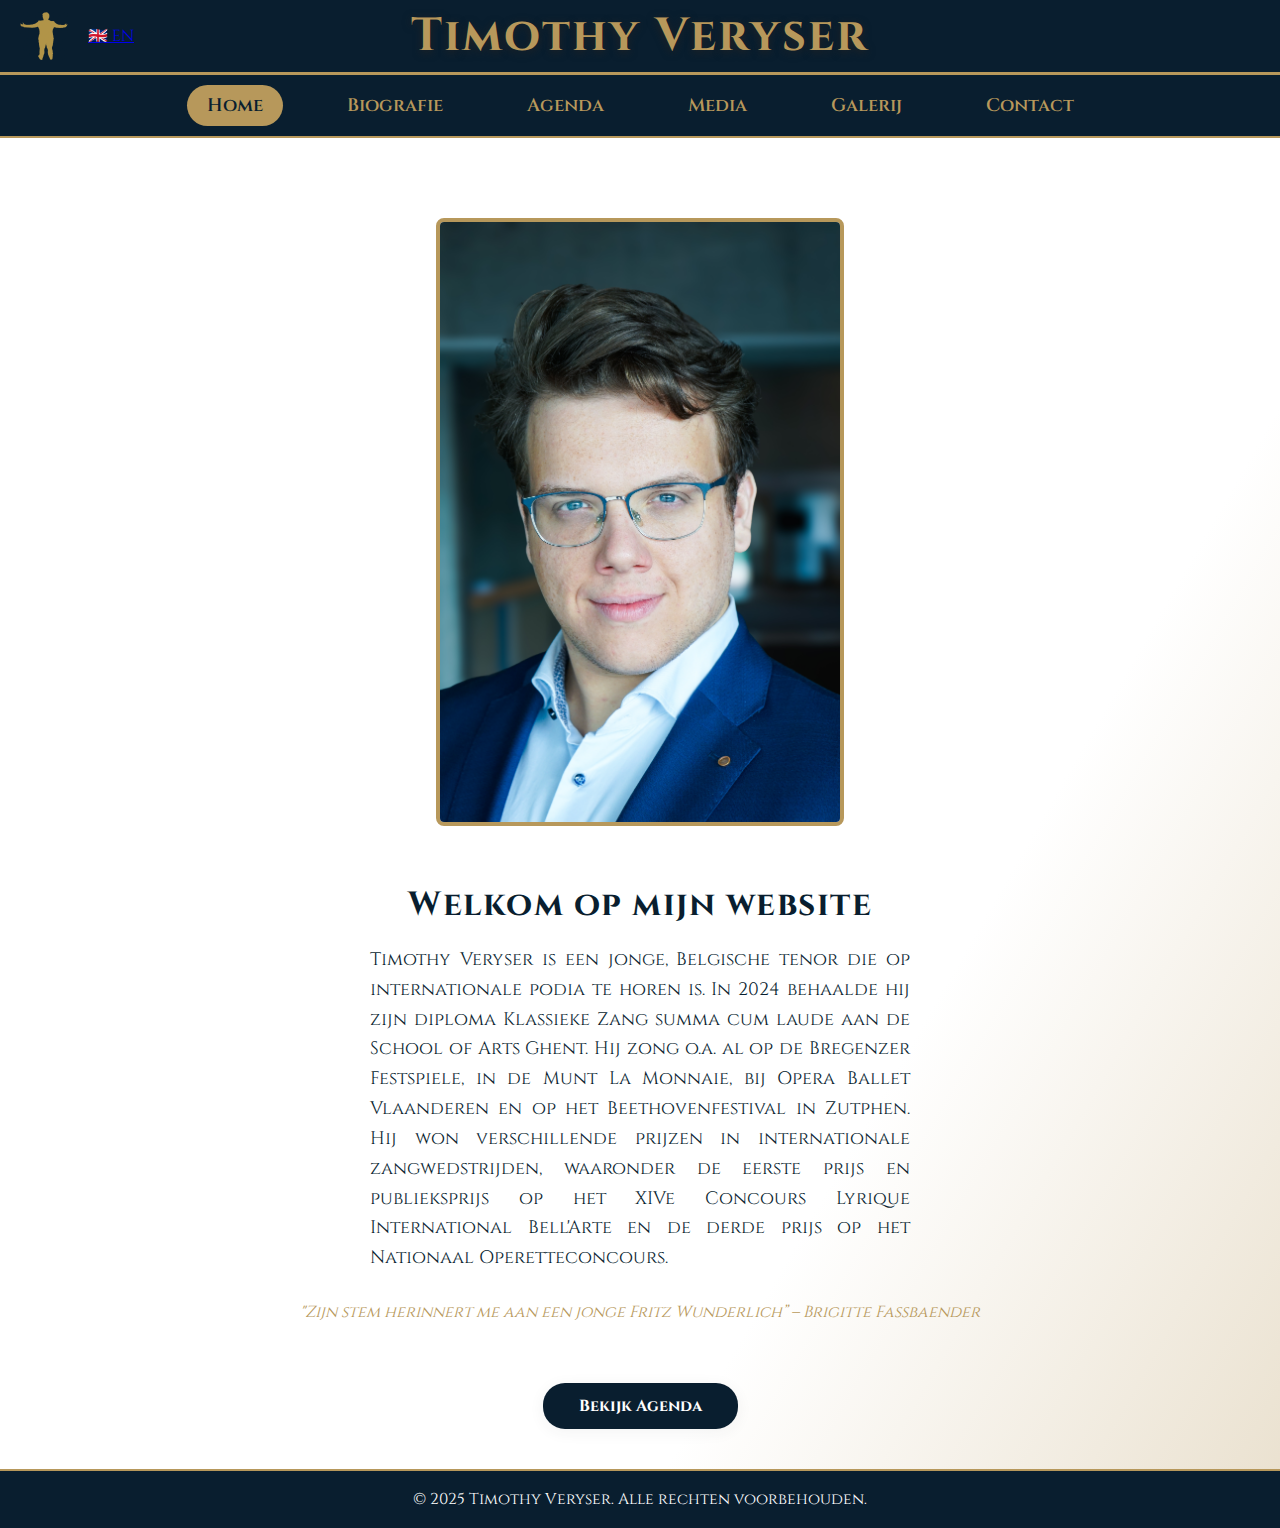
<file: index.html>
<!DOCTYPE html>
<html lang="nl">
<head>
  <meta charset="UTF-8" />
  <title>Timothy Veryser - Home</title>
  <meta name="viewport" content="width=device-width, initial-scale=1" />
  <link href="https://fonts.googleapis.com/css?family=Cinzel:400,700&display=swap" rel="stylesheet">
  <link rel="stylesheet" href="main.css" />
  <link rel="icon" type="image/x-icon" href="img/logo/favicon.ico" />
  
</head>
<body>
  <header>
    <img
      src="img/logo/android-chrome-192x192.png"
      alt="Logo Timothy Veryser"
      class="site-logo"
      width="48" height="48"
    />
    <h1>Timothy Veryser</h1>
    <div class="language-switch">
      <a href="en-index.html" title="View in English">🇬🇧 EN</a>
    </div>
  </header>

  <!-- Hamburger knop voor mobiel -->
  <button class="menu-toggle" aria-label="Menu openen">&#9776;</button>

  <nav role="navigation" aria-label="Hoofdmenu">
    <a href="index.html" aria-current="page">Home</a>
    <a href="biografie.html">Biografie</a>
    <a href="agenda.html">Agenda</a>
    <a href="media.html">Media</a>
    <a href="galerij.html">Galerij</a>
    <a href="contact.html">Contact</a>
  </nav>

  <main>
    <section class="hero" aria-label="Introductie">
      <img src="img/timphotohome.png" alt="Portretfoto van Timothy Veryser" />
      <h2>Welkom op mijn website</h2>
      <p>
        Timothy Veryser is een jonge, Belgische tenor die op internationale podia te horen is.
        In 2024 behaalde hij zijn diploma Klassieke Zang summa cum laude aan de School of Arts Ghent.
        Hij zong o.a. al op de Bregenzer Festspiele, in de Munt La Monnaie, bij Opera Ballet Vlaanderen en op het Beethovenfestival in Zutphen.
        Hij won verschillende prijzen in internationale zangwedstrijden, waaronder de eerste prijs en publieksprijs op het XIVe Concours Lyrique International Bell'Arte en de derde prijs op het Nationaal Operetteconcours.
      </p>
      <blockquote class="quote" aria-label="Recensie">
        "Zijn stem herinnert me aan een jonge Fritz Wunderlich” – Brigitte Fassbaender
      </blockquote>
      <button class="cta-button" onclick="window.location.href='agenda.html'" aria-label="Bekijk agenda van optredens">Bekijk Agenda</button>
    </section>
  </main>

  <footer>
    &copy; 2025 Timothy Veryser. Alle rechten voorbehouden.
  </footer>

  <!-- Hamburger-menu script -->
  <script>
    const menuBtn = document.querySelector('.menu-toggle');
    const nav = document.querySelector('nav');

    menuBtn.addEventListener('click', () => {
      nav.classList.toggle('active');
    });

    // Optioneel: menu sluit automatisch als je op een link klikt (voorkomt "open" na klikken)
    nav.querySelectorAll('a').forEach(link => {
      link.addEventListener('click', () => {
        nav.classList.remove('active');
      });
    });
  </script>
</body>
</html>
</file>
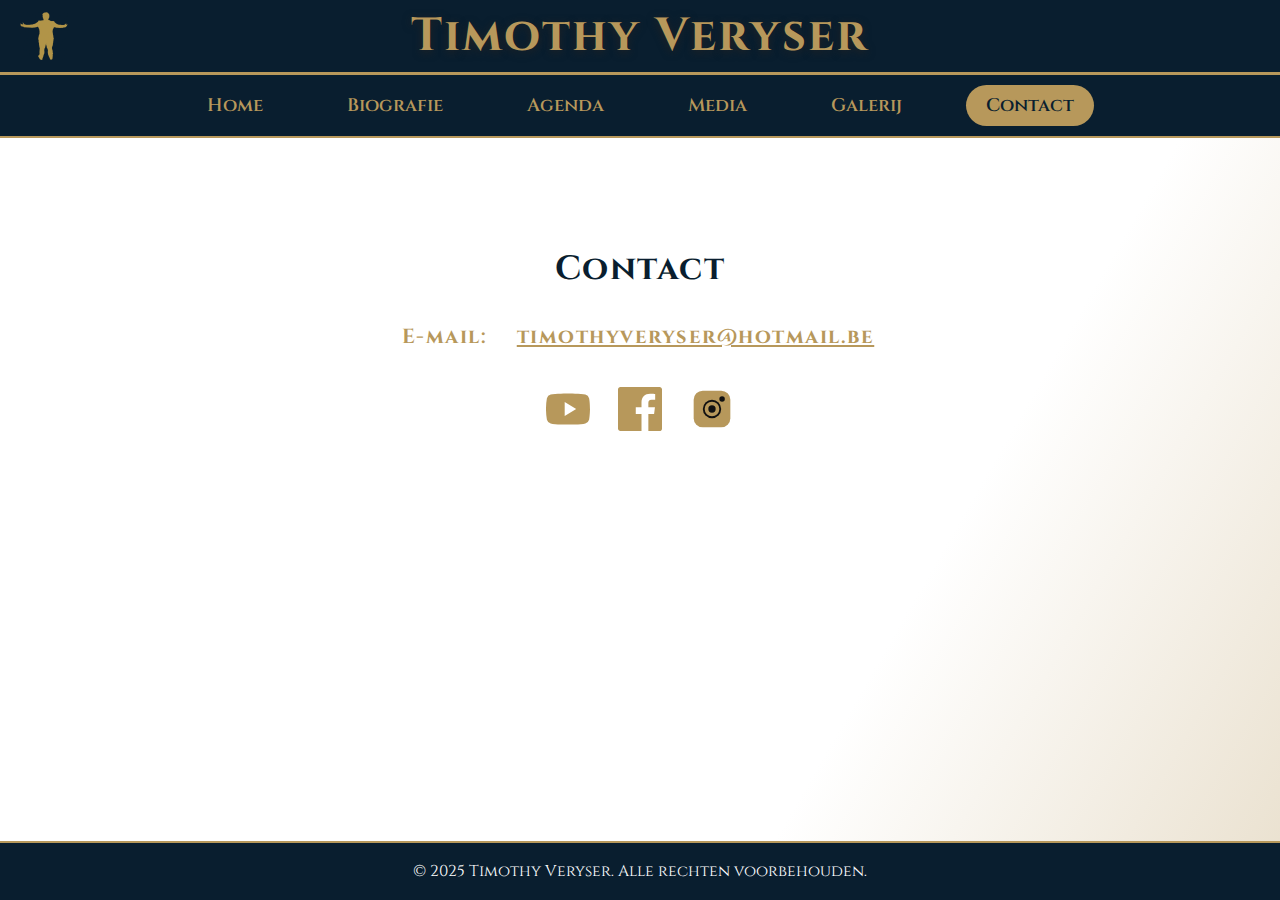
<file: contact.html>
<!DOCTYPE html>
<html lang="nl">
<head>
  <meta charset="UTF-8" />
  <title>Timothy Veryser - Contact</title>
  <link href="https://fonts.googleapis.com/css?family=Cinzel:400,700&display=swap" rel="stylesheet">
  <meta name="viewport" content="width=device-width, initial-scale=1.0" />
  <link rel="stylesheet" href="main.css" />
  <link rel="icon" type="image/x-icon" href="img/logo/favicon.ico" />
</head>
<body>
  <header>
    <img
      src="img/logo/android-chrome-192x192.png"
      alt="Logo Timothy Veryser"
      class="site-logo"
      width="48" height="48"
    />
    <h1>Timothy Veryser</h1>
  </header>

  <!-- Hamburger-menu knop -->
  <button class="menu-toggle" aria-label="Menu openen">&#9776;</button>

  <nav role="navigation" aria-label="Hoofdmenu">
    <a href="index.html">Home</a>
    <a href="biografie.html">Biografie</a>
    <a href="agenda.html">Agenda</a>
    <a href="media.html">Media</a>
    <a href="galerij.html">Galerij</a>
    <a href="contact.html" aria-current="page">Contact</a>
  </nav>

  <section class="hero">
    <h2>Contact</h2>
    <div class="contact-social">
      <h3>
        E-mail:&nbsp;&nbsp;&nbsp;<a href="mailto:timothyveryser@hotmail.be">timothyveryser@hotmail.be</a><br />
      </h3>
    </div>
    <div class="socials">
      <!-- YouTube -->
      <a href="https://www.youtube.com/@Timothy97x" title="YouTube" target="_blank" rel="noopener">
        <svg width="32" height="32" viewBox="0 0 24 24" fill="currentColor" xmlns="http://www.w3.org/2000/svg">
          <path d="M23.498 6.186a2.896 2.896 0 00-2.038-2.044C19.203 3.5 12 3.5 12 3.5s-7.204 0-9.46.642A2.895 2.895 0 00.5 6.186 30.708 30.708 0 000 11.999a30.705 30.705 0 00.5 5.813 2.894 2.894 0 002.04 2.043C4.797 20.5 12 20.5 12 20.5s7.203 0 9.46-.644a2.894 2.894 0 002.038-2.043c.458-1.838.5-5.814.5-5.814s-.042-3.976-.5-5.813zm-13.303 9.6v-7.57l6.273 3.79-6.273 3.78z"/>
        </svg>
      </a>
      <!-- Facebook -->
      <a href="https://www.facebook.com/TimothyVeryserOpera" title="Facebook" target="_blank" rel="noopener">
        <svg width="32" height="32" viewBox="0 0 24 24" fill="currentColor" xmlns="http://www.w3.org/2000/svg">
          <path d="M22.676 0H1.325C.593 0 0 .593 0 1.326v21.348C0 23.406.593 24 1.325 24H12.82v-9.294H9.692v-3.622h3.128V8.413c0-3.1 1.893-4.788 4.658-4.788 1.325 0 2.463.099 2.797.143v3.24h-1.917c-1.504 0-1.797.715-1.797 1.763v2.313h3.59l-.467 3.622h-3.123V24h6.116c.73 0 1.324-.594 1.324-1.326V1.326C24 .594 23.406 0 22.676 0"/>
        </svg>
      </a>
      <!-- Instagram -->
      <a href="https://www.instagram.com/very_timothy/" title="Instagram" target="_blank" rel="noopener">
        <svg width="32" height="32" viewBox="0 0 24 24" fill="currentColor" xmlns="http://www.w3.org/2000/svg">
          <rect x="2" y="2" width="20" height="20" rx="5" fill="currentColor"/>
          <circle cx="12" cy="12" r="5" fill="#111"/>
          <circle cx="17.5" cy="6.5" r="1.5" fill="#111"/>
          <circle cx="12" cy="12" r="3" fill="none" stroke="currentColor" stroke-width="2"/>
        </svg>
      </a>
    </div>
  </section>

  <footer>
    &copy; 2025 Timothy Veryser. Alle rechten voorbehouden.
  </footer>

  <!-- Hamburger-menu script -->
  <script>
    const menuBtn = document.querySelector('.menu-toggle');
    const nav = document.querySelector('nav');

    if(menuBtn && nav) {
      menuBtn.addEventListener('click', () => {
        nav.classList.toggle('active');
      });
      nav.querySelectorAll('a').forEach(link => {
        link.addEventListener('click', () => {
          nav.classList.remove('active');
        });
      });
    }
  </script>
</body>
</html>
</file>
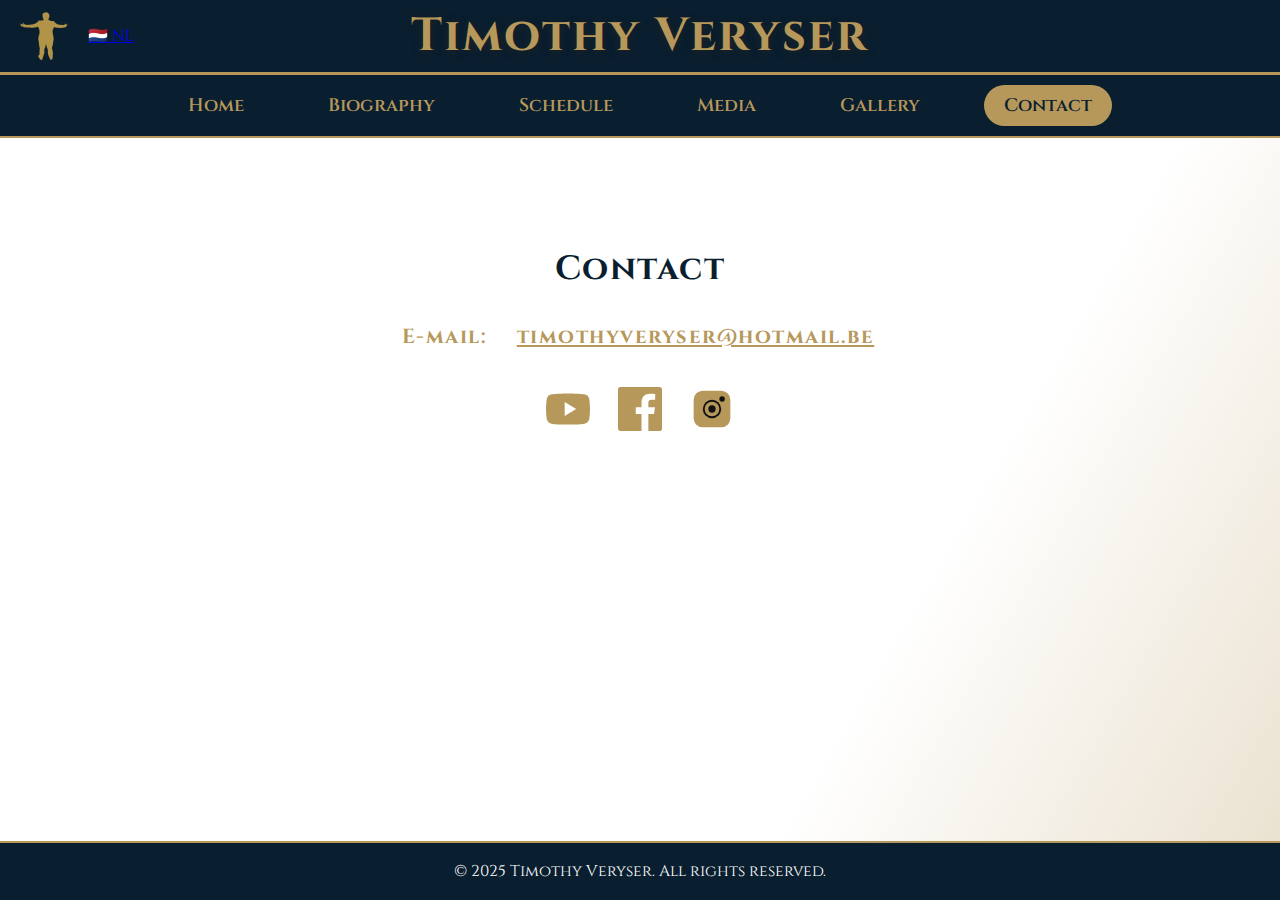
<file: en-contact.html>
<!DOCTYPE html>
<html lang="en">
<head>
  <meta charset="UTF-8" />
  <title>Timothy Veryser - Contact</title>
  <link href="https://fonts.googleapis.com/css?family=Cinzel:400,700&display=swap" rel="stylesheet">
  <meta name="viewport" content="width=device-width, initial-scale=1.0" />
  <link rel="stylesheet" href="main.css" />
  <link rel="icon" type="image/x-icon" href="img/logo/favicon.ico" />
  
</head>
<body>
  <header>
    <img
      src="img/logo/android-chrome-192x192.png"
      alt="Logo Timothy Veryser"
      class="site-logo"
      width="48" height="48"
    />
    <h1>Timothy Veryser</h1>
    <div class="language-switch">
        <a href="contact.html" title="Bekijk in Nederlands">🇳🇱 NL</a>
    </div>
  </header>

  <!-- Hamburger menu button -->
  <button class="menu-toggle" aria-label="Open menu">&#9776;</button>

  <nav role="navigation" aria-label="Main menu">
    <a href="en-index.html">Home</a>
    <a href="en-biograpfie.html">Biography</a>
    <a href="en-agenda.html">Schedule</a>
    <a href="en-media.html">Media</a>
    <a href="en-galerij.html">Gallery</a>
    <a href="en-contact.html" aria-current="page">Contact</a>
  </nav>

  <section class="hero">
    <h2>Contact</h2>
    <div class="contact-social">
      <h3>
        E-mail:&nbsp;&nbsp;&nbsp;<a href="mailto:timothyveryser@hotmail.be">timothyveryser@hotmail.be</a><br />
      </h3>
    </div>
    <div class="socials">
      <!-- YouTube -->
      <a href="https://www.youtube.com/@Timothy97x" title="YouTube" target="_blank" rel="noopener">
        <svg width="32" height="32" viewBox="0 0 24 24" fill="currentColor" xmlns="http://www.w3.org/2000/svg">
          <path d="M23.498 6.186a2.896 2.896 0 00-2.038-2.044C19.203 3.5 12 3.5 12 3.5s-7.204 0-9.46.642A2.895 2.895 0 00.5 6.186 30.708 30.708 0 000 11.999a30.705 30.705 0 00.5 5.813 2.894 2.894 0 002.04 2.043C4.797 20.5 12 20.5 12 20.5s7.203 0 9.46-.644a2.894 2.894 0 002.038-2.043c.458-1.838.5-5.814.5-5.814s-.042-3.976-.5-5.813zm-13.303 9.6v-7.57l6.273 3.79-6.273 3.78z"/>
        </svg>
      </a>
      <!-- Facebook -->
      <a href="https://www.facebook.com/TimothyVeryserOpera" title="Facebook" target="_blank" rel="noopener">
        <svg width="32" height="32" viewBox="0 0 24 24" fill="currentColor" xmlns="http://www.w3.org/2000/svg">
          <path d="M22.676 0H1.325C.593 0 0 .593 0 1.326v21.348C0 23.406.593 24 1.325 24H12.82v-9.294H9.692v-3.622h3.128V8.413c0-3.1 1.893-4.788 4.658-4.788 1.325 0 2.463.099 2.797.143v3.24h-1.917c-1.504 0-1.797.715-1.797 1.763v2.313h3.59l-.467 3.622h-3.123V24h6.116c.73 0 1.324-.594 1.324-1.326V1.326C24 .594 23.406 0 22.676 0"/>
        </svg>
      </a>
      <!-- Instagram -->
      <a href="https://www.instagram.com/very_timothy/" title="Instagram" target="_blank" rel="noopener">
        <svg width="32" height="32" viewBox="0 0 24 24" fill="currentColor" xmlns="http://www.w3.org/2000/svg">
          <rect x="2" y="2" width="20" height="20" rx="5" fill="currentColor"/>
          <circle cx="12" cy="12" r="5" fill="#111"/>
          <circle cx="17.5" cy="6.5" r="1.5" fill="#111"/>
          <circle cx="12" cy="12" r="3" fill="none" stroke="currentColor" stroke-width="2"/>
        </svg>
      </a>
    </div>
  </section>

  <footer>
    &copy; 2025 Timothy Veryser. All rights reserved.
  </footer>

  <!-- Hamburger menu script -->
  <script>
    const menuBtn = document.querySelector('.menu-toggle');
    const nav = document.querySelector('nav');

    if(menuBtn && nav) {
      menuBtn.addEventListener('click', () => {
        nav.classList.toggle('active');
      });
      nav.querySelectorAll('a').forEach(link => {
        link.addEventListener('click', () => {
          nav.classList.remove('active');
        });
      });
    }
  </script>
</body>
</html>
</file>
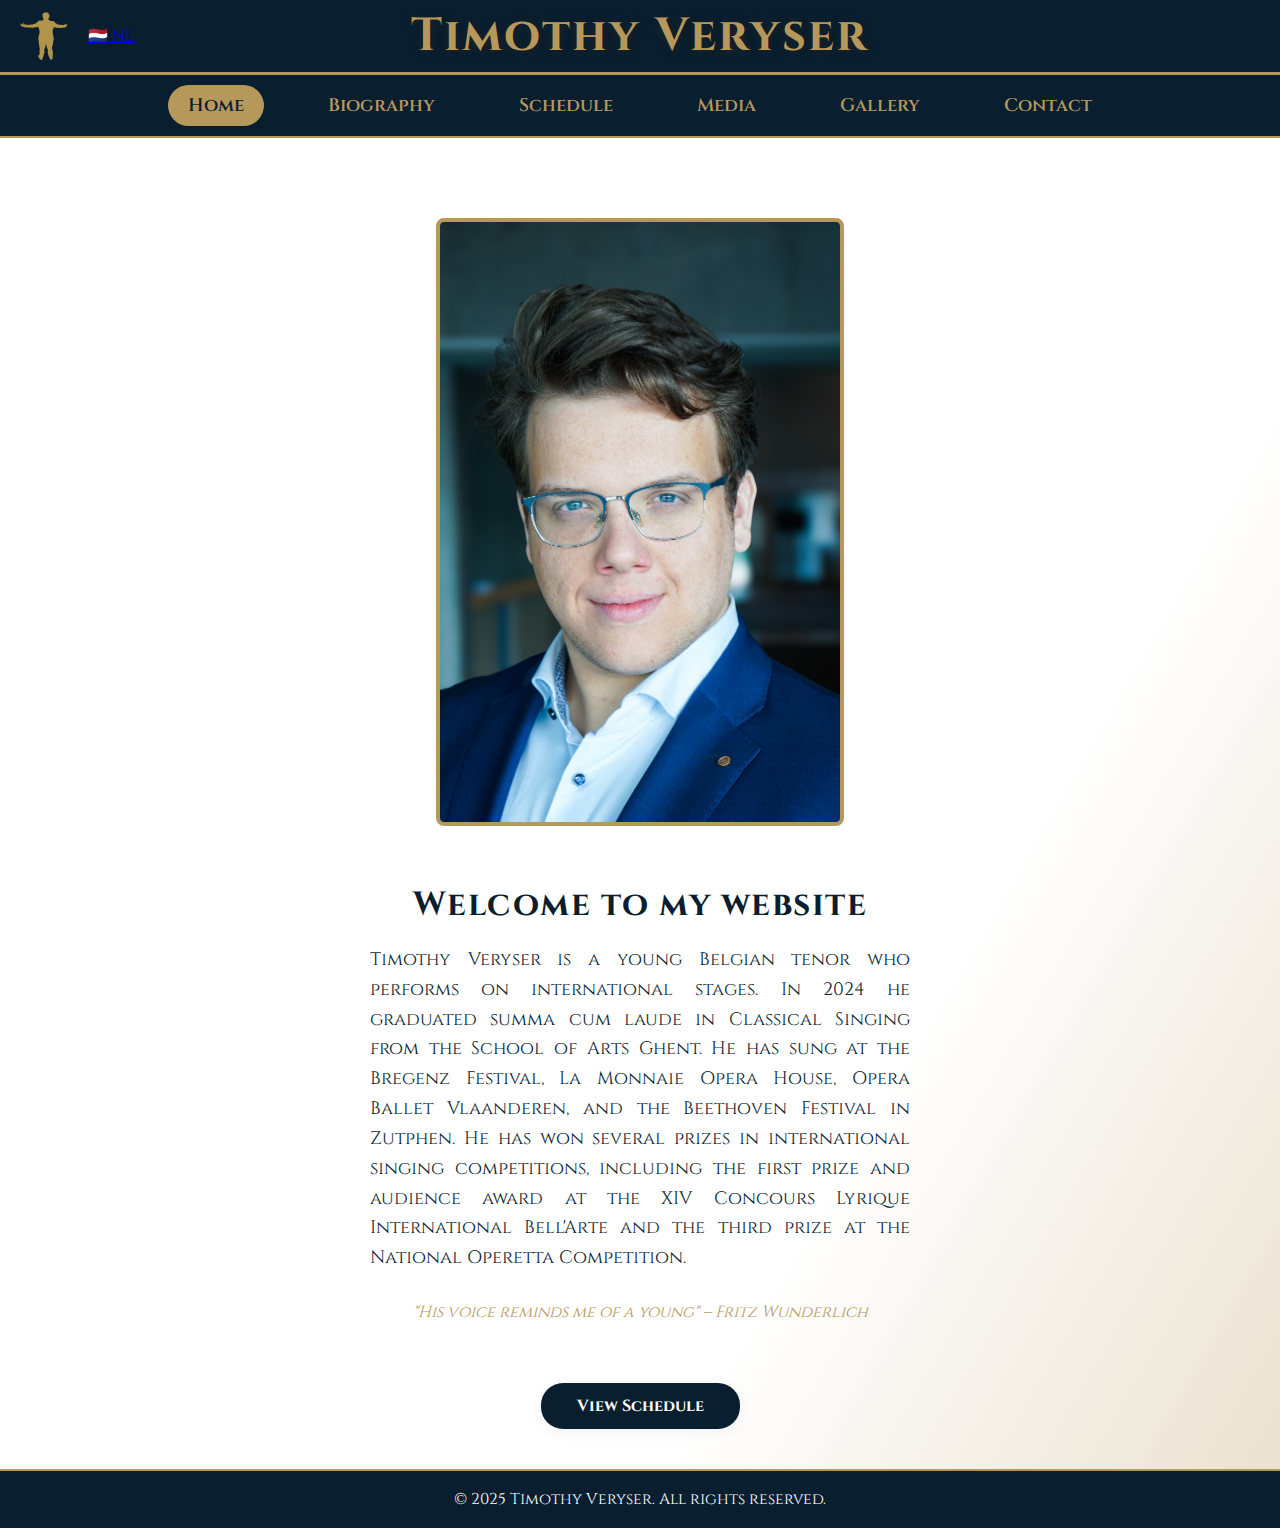
<file: en-index.html>
<!DOCTYPE html>
<html lang="en">
<head>
  <meta charset="UTF-8" />
  <title>Timothy Veryser - Home</title>
  <meta name="viewport" content="width=device-width, initial-scale=1" />
  <link href="https://fonts.googleapis.com/css?family=Cinzel:400,700&display=swap" rel="stylesheet">
  <link rel="stylesheet" href="main.css" />
  <link rel="icon" type="image/x-icon" href="img/logo/favicon.ico" />
  
</head>
<body>
  <header>
    <img
      src="img/logo/android-chrome-192x192.png"
      alt="Logo Timothy Veryser"
      class="site-logo"
      width="48" height="48"
    />
    <h1>Timothy Veryser</h1>
    <div class="language-switch">
        <a href="index.html" title="Bekijk in Nederlands">🇳🇱 NL</a>
    </div>
  </header>

  <!-- Hamburger button for mobile -->
  <button class="menu-toggle" aria-label="Open menu">&#9776;</button>

  <nav role="navigation" aria-label="Main menu">
    <a href="en-index.html" aria-current="page">Home</a>
    <a href="en-biograpfie.html">Biography</a>
    <a href="en-agenda.html">Schedule</a>
    <a href="en-media.html">Media</a>
    <a href="en-galerij.html">Gallery</a>
    <a href="en-contact.html">Contact</a>
  </nav>

  <main>
    <section class="hero" aria-label="Introduction">
      <img src="img/timphotohome.png" alt="Portrait photo of Timothy Veryser" />
      <h2>Welcome to my website</h2>
      <p>
        Timothy Veryser is a young Belgian tenor who performs on international stages.
        In 2024 he graduated summa cum laude in Classical Singing from the School of Arts Ghent.
        He has sung at the Bregenz Festival, La Monnaie Opera House, Opera Ballet Vlaanderen, and the Beethoven Festival in Zutphen.
        He has won several prizes in international singing competitions, including the first prize and audience award at the XIV Concours Lyrique International Bell'Arte and the third prize at the National Operetta Competition.
      </p>
      <blockquote class="quote" aria-label="Review">
      "His voice reminds me of a young" – Fritz Wunderlich
      </blockquote>
      <button class="cta-button" onclick="window.location.href='en-agenda.html'" aria-label="View performance schedule">View Schedule</button>
    </section>
  </main>

  <footer>
    &copy; 2025 Timothy Veryser. All rights reserved.
  </footer>

  <!-- Hamburger menu script -->
  <script>
    const menuBtn = document.querySelector('.menu-toggle');
    const nav = document.querySelector('nav');

    menuBtn.addEventListener('click', () => {
      nav.classList.toggle('active');
    });

    // Optional: automatically close menu when clicking a link
    nav.querySelectorAll('a').forEach(link => {
      link.addEventListener('click', () => {
        nav.classList.remove('active');
      });
    });
  </script>
</body>
</html>
</file>
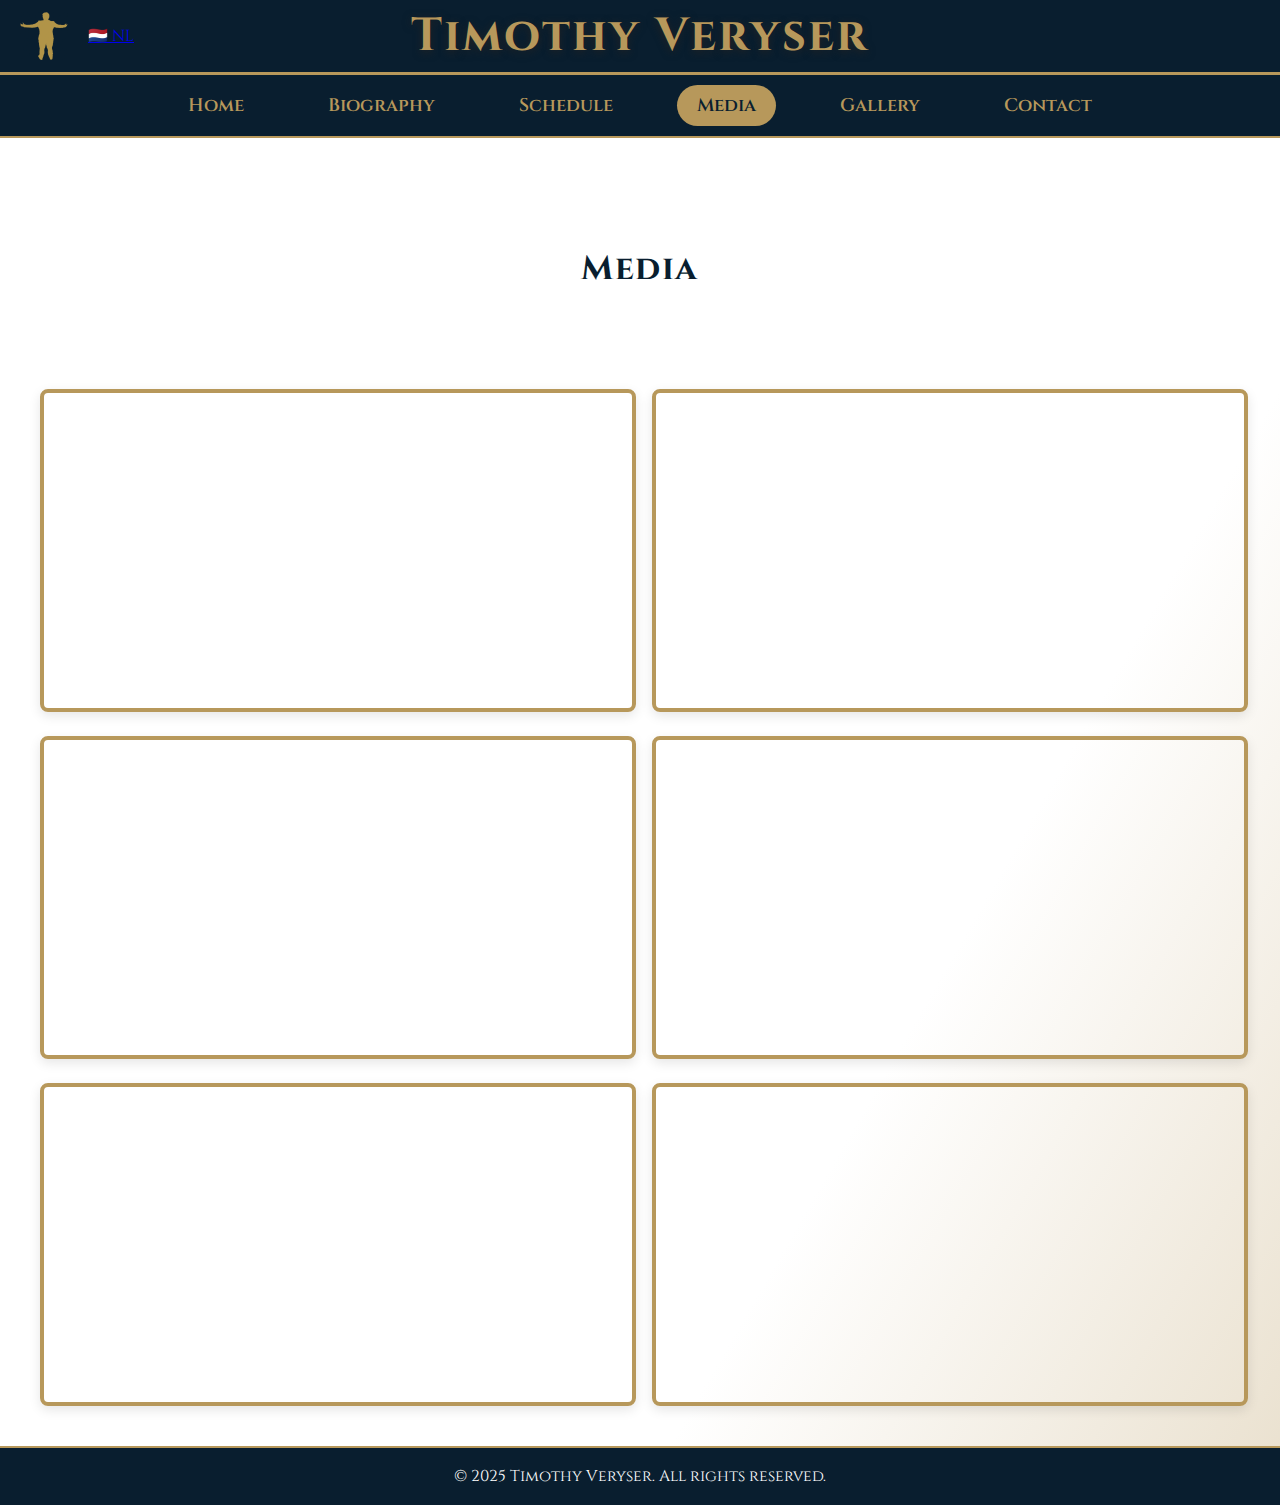
<file: en-media.html>
<!DOCTYPE html>
<html lang="en">
<head>
  <meta charset="UTF-8" />
  <title>Timothy Veryser - Media</title>
  <link href="https://fonts.googleapis.com/css?family=Cinzel:400,700&amp;display=swap" rel="stylesheet">
  <meta name="viewport" content="width=device-width, initial-scale=1.0" />
  <link rel="stylesheet" href="main.css" />
  <link rel="icon" type="image/x-icon" href="img/logo/favicon.ico" />
  
</head>
<body>
  <header>
    <img
      src="img/logo/android-chrome-192x192.png"
      alt="Logo Timothy Veryser"
      class="site-logo"
      width="48" height="48"
    />
    <h1>Timothy Veryser</h1>
    <div class="language-switch">
        <a href="media.html" title="Bekijk in Nederlands">🇳🇱 NL</a>
    </div>
  </header>

  <!-- Hamburger menu button -->
  <button class="menu-toggle" aria-label="Open menu">&#9776;</button>

  <nav role="navigation" aria-label="Main menu">
    <a href="en-index.html">Home</a>
    <a href="en-biograpfie.html">Biography</a>
    <a href="en-agenda.html">Schedule</a>
    <a href="en-media.html" aria-current="page">Media</a>
    <a href="en-galerij.html">Gallery</a>
    <a href="en-contact.html">Contact</a>
  </nav>

  <section class="hero">
    <h2>Media</h2>
  </section>

  <section class="media-videos" aria-label="Videos of performances by Timothy Veryser">
    <div class="videos-grid" id="videos-grid">
      <p>Loading...</p>
    </div>
  </section>

  <footer>
    &copy; 2025 Timothy Veryser. All rights reserved.
  </footer>

  <!-- Hamburger menu script -->
  <script>
    const menuBtn = document.querySelector('.menu-toggle');
    const nav = document.querySelector('nav');

    if(menuBtn && nav) {
      menuBtn.addEventListener('click', () => {
        nav.classList.toggle('active');
      });
      nav.querySelectorAll('a').forEach(link => {
        link.addEventListener('click', () => {
          nav.classList.remove('active');
        });
      });
    }
  </script>

  <!-- Load media videos via JS -->
  <script>
    fetch('data/media.json')
      .then(response => response.json())
      .then(videos => {
        const grid = document.getElementById('videos-grid');
        grid.innerHTML = '';
        videos.forEach(v => {
          let url = v.url;
          let embed = url;
          if (url.includes('youtube.com/watch?v=')) {
            let code = url.split('v=')[1].split('&')[0];
            embed = 'https://www.youtube.com/embed/' + code;
          } else if (url.includes('youtu.be/')) {
            let code = url.split('youtu.be/')[1].split('?')[0];
            embed = 'https://www.youtube.com/embed/' + code;
          }
          let title = v.title || url;
          grid.innerHTML += `
            <iframe
              src="${embed}"
              title="${title.replace(/"/g,'&quot;')}"
              frameborder="0"
              allow="accelerometer; autoplay; clipboard-write; encrypted-media; gyroscope; picture-in-picture"
              allowfullscreen>
            </iframe>
          `;
        });
      })
      .catch(err => {
        document.getElementById('videos-grid').innerHTML =
          '<p style="color:red;">Could not load media.json.</p>';
        console.error(err);
      });
  </script>
</body>
</html>
</file>
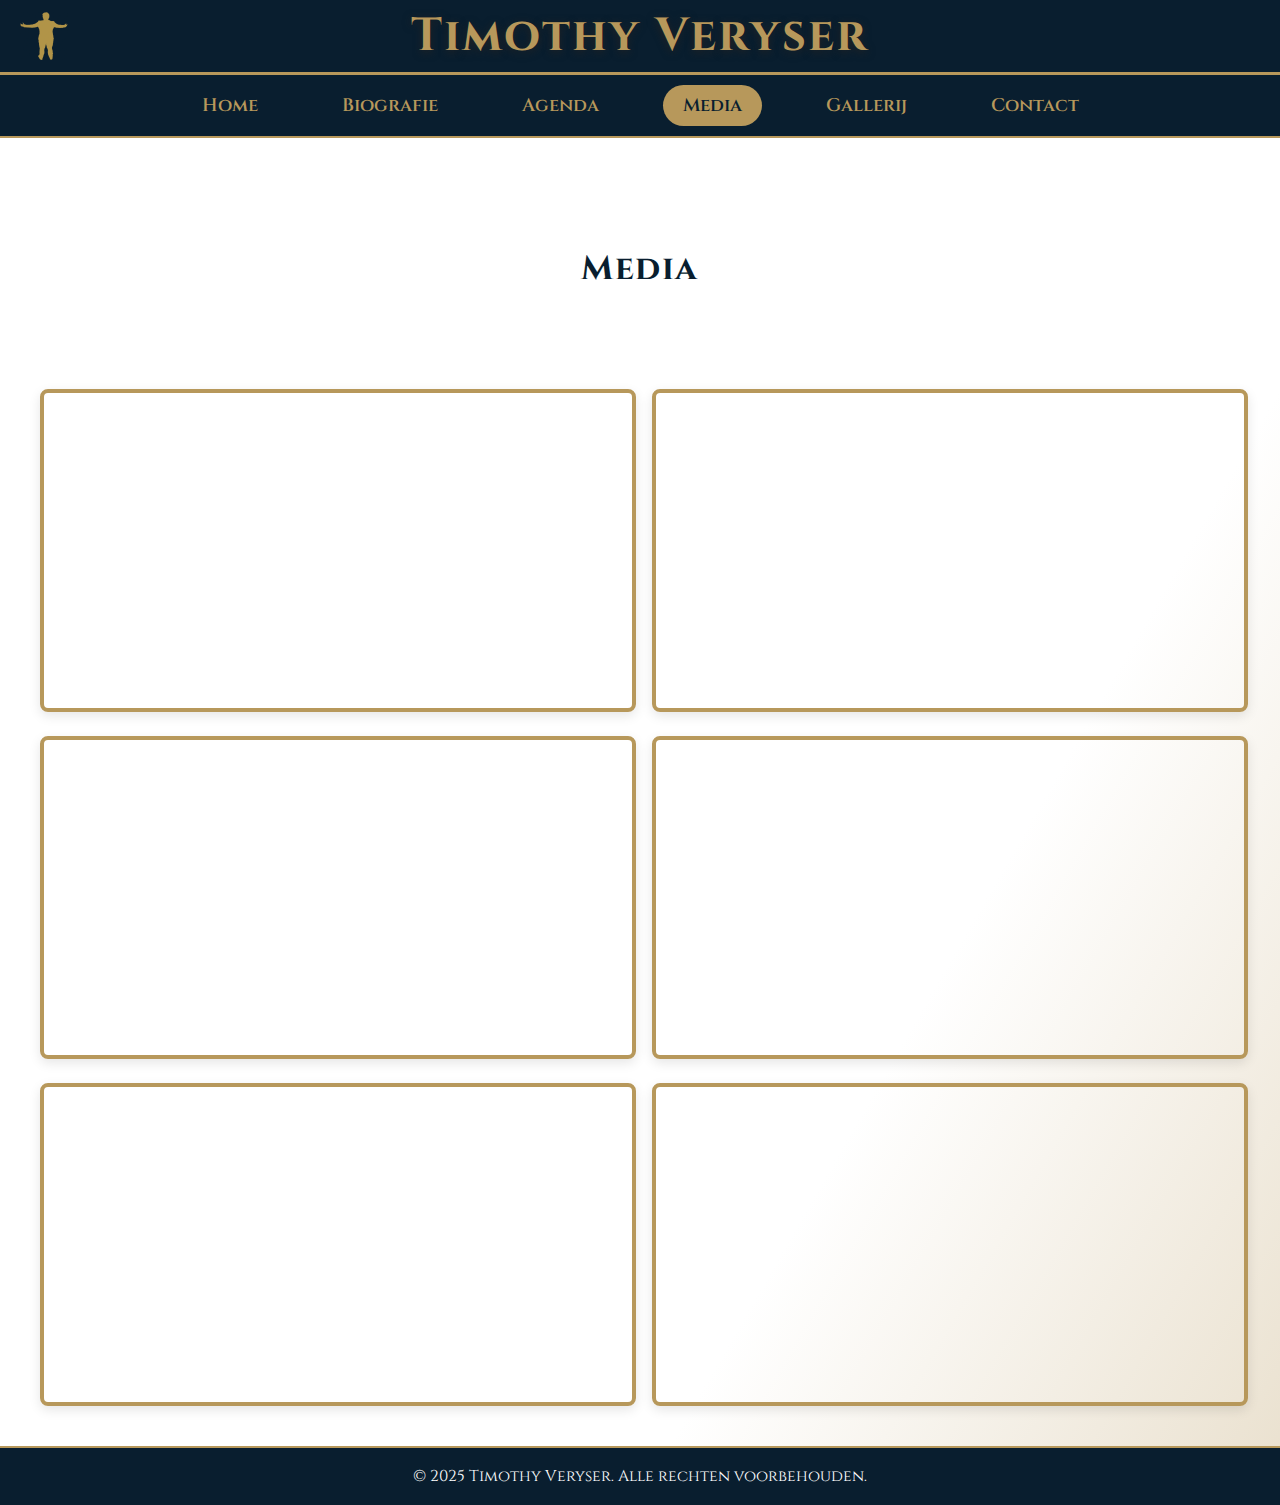
<file: media.html>
<!DOCTYPE html>
<html lang="nl">
<head>
  <meta charset="UTF-8" />
  <title>Timothy Veryser - Media</title>
  <link href="https://fonts.googleapis.com/css?family=Cinzel:400,700&amp;display=swap" rel="stylesheet">
  <meta name="viewport" content="width=device-width, initial-scale=1.0" />
  <link rel="stylesheet" href="main.css" />
  <link rel="icon" type="image/x-icon" href="img/logo/favicon.ico" />
</head>
<body>
  <header>
    <img
      src="img/logo/android-chrome-192x192.png"
      alt="Logo Timothy Veryser"
      class="site-logo"
      width="48" height="48"
    />
    <h1>Timothy Veryser</h1>
  </header>

  <!-- Hamburger-menu knop -->
  <button class="menu-toggle" aria-label="Menu openen">&#9776;</button>

  <nav role="navigation" aria-label="Hoofdmenu">
    <a href="index.html">Home</a>
    <a href="biografie.html">Biografie</a>
    <a href="agenda.html">Agenda</a>
    <a href="media.html" aria-current="page">Media</a>
    <a href="gallerij.html">Gallerij</a>
    <a href="contact.html">Contact</a>
  </nav>

  <section class="hero">
    <h2>Media</h2>
  </section>

  <section class="media-videos" aria-label="Video’s van optredens van Timothy Veryser">
    <div class="videos-grid" id="videos-grid">
      <p>Laden...</p>
    </div>
  </section>

  <footer>
    &copy; 2025 Timothy Veryser. Alle rechten voorbehouden.
  </footer>

  <!-- Hamburger-menu script -->
  <script>
    const menuBtn = document.querySelector('.menu-toggle');
    const nav = document.querySelector('nav');

    if(menuBtn && nav) {
      menuBtn.addEventListener('click', () => {
        nav.classList.toggle('active');
      });
      nav.querySelectorAll('a').forEach(link => {
        link.addEventListener('click', () => {
          nav.classList.remove('active');
        });
      });
    }
  </script>

  <!-- Media-video's laden via JS -->
  <script>
    fetch('data/media.json')
      .then(response => response.json())
      .then(videos => {
        const grid = document.getElementById('videos-grid');
        grid.innerHTML = '';
        videos.forEach(v => {
          let url = v.url;
          let embed = url;
          if (url.includes('youtube.com/watch?v=')) {
            let code = url.split('v=')[1].split('&')[0];
            embed = 'https://www.youtube.com/embed/' + code;
          } else if (url.includes('youtu.be/')) {
            let code = url.split('youtu.be/')[1].split('?')[0];
            embed = 'https://www.youtube.com/embed/' + code;
          }
          let title = v.title || url;
          grid.innerHTML += `
            <iframe
              src="${embed}"
              title="${title.replace(/"/g,'&quot;')}"
              frameborder="0"
              allow="accelerometer; autoplay; clipboard-write; encrypted-media; gyroscope; picture-in-picture"
              allowfullscreen>
            </iframe>
          `;
        });
      })
      .catch(err => {
        document.getElementById('videos-grid').innerHTML =
          '<p style="color:red;">Kon media.json niet laden.</p>';
        console.error(err);
      });
  </script>
</body>
</html>
</file>
<file: main.css>
:root {
  --dark: #091E2F;
  --gold: #b7985b;
  --almost-white: #f9fafc;
  --pure-white: #fff;
}

/* Algemene pagina-achtergrond met wit-naar-goud verloop */
body {
  min-height: 100vh;
  margin: 0;
  padding: 0;
  font-family: 'Cinzel', serif;
  color: var(--dark);
  background: linear-gradient(120deg, var(--pure-white) 70%, var(--gold) 170%);
  display: flex;
  flex-direction: column;
}

/* Typography */
h1, h2, h3, h4, h5, h6 {
  font-family: 'Cinzel', serif;
  font-weight: 700;
  letter-spacing: 1.5px;
}

/* Header */
header {
  display: flex;
  align-items: center;
  background: var(--dark);
  color: var(--gold);
  border-bottom: 3px solid var(--gold);
  padding-left: 20px;
  height: 72px;
  position: relative;
}
.site-logo {
  width: 48px;
  height: 48px;
  margin-right: 20px;
  display: block;
  z-index: 2;
}
header h1 {
  position: absolute;
  left: 0;
  right: 0;
  margin: 0 auto;
  text-align: center;
  font-size: 2.9rem;
  letter-spacing: 2px;
  color: var(--gold);
  text-shadow: 0 2px 8px #222;
  width: fit-content;
  z-index: 1;
  top: 50%;
  transform: translateY(-50%);
  pointer-events: none;
}

/* Navigatie */
nav {
  background: var(--dark);
  display: flex;
  justify-content: center;
  padding: 10px 0;
  border-bottom: 2px solid var(--gold);
}
nav a {
  color: var(--gold);
  text-decoration: none;
  margin: 0 22px;
  font-size: 1.15rem;
  padding: 8px 20px;
  border-radius: 22px;
  font-weight: 600;
  font-family: 'Cinzel', serif;
  transition: background 0.2s, color 0.2s;
}
nav a:hover, nav a:focus,
nav a[aria-current="page"] {
  background: var(--gold);
  color: var(--dark);
  outline: none;
}

/* Hero, gallery, videos houden nu een transparante achtergrond */
.hero, .gallery, .media-videos {
  background: transparent;
}

/* Hero */
.hero {
  flex: 1;
  padding: 80px 18px 40px;
  text-align: center;
}
.hero img {
  max-width: 400px;
  aspect-ratio: 1 / 1.5;
  object-fit: cover;
  margin-bottom: 22px;
  border: 4px solid var(--gold);
  border-radius: 8px;
}
.hero h2 {
  color: var(--dark);
  font-size: 2.1rem;
  margin-bottom: 18px;
}
.hero p {
  max-width: 540px;
  margin: 0 auto 1.5em auto;
  line-height: 1.65;
  font-size: 1.13rem;
  color: var(--dark);
  text-align: justify;
}
.quote {
  color: var(--gold);
  font-style: italic;
  margin: 28px 0;
}

/* CTA-knop */
.cta-button {
  margin-top: 32px;
  background-color: var(--dark);
  color: var(--pure-white);
  border: none;
  border-radius: 22px;
  font-size: 1rem;
  font-family: 'Cinzel', serif;
  padding: 12px 36px;
  font-weight: bold;
  cursor: pointer;
  box-shadow: 0 3px 16px rgba(50,53,52,0.06);
  transition: background 0.2s, color 0.2s, box-shadow 0.2s;
}
.cta-button:hover, .cta-button:focus {
  background: var(--gold);
  color: var(--dark);
  outline: none;
  box-shadow: 0 4px 15px rgba(183,152,91,0.14);
}

/* Socials */
.socials {
  margin-top: 36px;
  text-align: center;
}
.socials a {
  color: var(--gold);
  background: none;
  display: inline-block;
  margin: 0 12px;
  vertical-align: middle;
  border-radius: 0;
  padding: 0;
  transition: color 0.2s, transform 0.15s, opacity 0.15s;
}
.socials a:hover,
.socials a:focus {
  color: var(--gold);
  background: none;
  outline: none;
  transform: scale(1.18);
  opacity: 0.8;
}
.socials svg {
  display: block;
  width: 44px;
  height: 44px;
  transition: width 0.2s, height 0.2s;
}

/* Contact e-mail */
.contact-social {
  margin-top: 32px;
  font-size: 1.09rem;
  color: var(--gold);
  font-family: 'Cinzel', serif;
}
.contact-social a {
  color: var(--gold);
  background: none;
  text-decoration: underline;
  border-radius: 0;
  padding: 0 4px;
  transition: color 0.2s, transform 0.15s, opacity 0.15s;
  display: inline-block;
  margin-left: 6px;
}
.contact-social a:hover,
.contact-social a:focus,
.contact-social a:active {
  color: var(--gold);
  background: none;
  outline: none;
  text-decoration: underline;
  transform: scale(1.12);
  opacity: 0.8;
  cursor: pointer;
}

/* Gallery */
.gallery {
  max-width: 1200px;
  margin: 40px auto;
  padding: 0 18px;
  text-align: center;
}
.gallery h2 {
  font-size: 2.2rem;
  margin-bottom: 28px;
  color: var(--dark);
  letter-spacing: 2px;
}
.gallery-grid {
  display: grid;
  grid-template-columns: repeat(3, 1fr);
  gap: 24px;
  justify-items: center;
}
.gallery-grid img {
  width: 100%;
  max-width: 280px;
  aspect-ratio: 4 / 5;
  object-fit: cover;
  border-radius: 12px;
  border: 4px solid var(--gold);
  box-shadow: 0 4px 12px rgba(9, 30, 47, 0.15);
  background: var(--pure-white);
  cursor: pointer;
  transition: box-shadow 0.20s, border-color 0.20s;
}
.gallery-grid img:hover,
.gallery-grid img:focus {
  border-color: var(--dark);
  box-shadow: 0 8px 28px rgba(9, 30, 47, 0.30);
  outline: none;
}

/* Lightbox overlay */
#lightbox-overlay {
  display: none;
  position: fixed;
  z-index: 9999;
  top: 0; left: 0; width: 100vw; height: 100vh;
  background: rgba(9,30,47,0.82);
  justify-content: center;
  align-items: center;
  transition: background 0.18s;
}
#lightbox-overlay.active {
  display: flex;
  animation: fadeIn 0.22s;
}
#lightbox-img {
  max-width: 90vw;
  max-height: 88vh;
  border-radius: 12px;
  border: 4px solid var(--gold);
  background: var(--pure-white);
  box-shadow: 0 8px 40px rgba(9,30,47,0.38);
  transition: border-color 0.18s;
  object-fit: contain;
}
#lightbox-close {
  position: absolute;
  top: 36px;
  right: 48px;
  font-size: 3.1rem;
  color: var(--pure-white);
  font-weight: bold;
  cursor: pointer;
  z-index: 10001;
  filter: drop-shadow(0 2px 8px #111);
  user-select: none;
  transition: color 0.13s;
}
#lightbox-close:hover {
  color: var(--gold);
}

@keyframes fadeIn { from { opacity:0; } to { opacity:1; } }

/* Responsive */
@media (max-width: 900px) {
  .gallery-grid {
    grid-template-columns: 1fr;
  }
  .videos-grid {
    grid-template-columns: 1fr;
  }
}
@media (max-width: 720px) {
  .hero {
    padding: 40px 6px;
  }
  .gallery {
    padding: 0 4px;
  }
}

/* Videos grid */
.media-videos {
  padding: 40px 20px;
  text-align: center;
  background: transparent;
}
.videos-grid {
  display: grid;
  grid-template-columns: repeat(2, 1fr);
  gap: 24px;
  max-width: 1200px;
  margin: 0 auto;
}
.videos-grid iframe {
  width: 100%;
  height: 315px;
  border: 4px solid var(--gold);
  border-radius: 8px;
  box-shadow: 0 4px 12px rgba(0,0,0,0.1);
}

/* Footer */
footer {
  background: var(--dark);
  color: var(--pure-white);
  padding: 18px 0;
  font-size: 0.98rem;
  text-align: center;
  margin-top: auto;
  border-top: 2px solid var(--gold);
  font-family: 'Cinzel', serif;
}

/* Concerten, events */
.optreden-lijst {
  background: none;
  display: flex;
  gap: 36px;
  flex-wrap: wrap;
  justify-content: center;
}

.highlighted-event {
  background: var(--pure-white);
  color: var(--dark);
  padding: 28px 14px 24px;
  text-align: center;
  margin-bottom: 40px;
  border-radius: 15px;
  max-width: 340px;
  flex: 1 0 340px;
  box-shadow: 0 4px 18px rgba(50,53,52,0.09);

  display: flex;
  flex-direction: column;
  justify-content: flex-start;
  min-height: 600px; /* Zorgt dat alle kaarten even hoog zijn */
}

/* Titels gelijke hoogte geven */
.highlighted-event h3 {
  min-height: 3.5em; /* ruimte voor 1-2 regels titel */
  display: flex;
  align-items: center;
  justify-content: center;
  text-align: center;
  margin-top: 0;
  margin-bottom: 16px;
}

.event-poster {
  width: 100%;
  height: 220px; /* vaste hoogte */
  object-fit: cover;
  border-radius: 8px;
  margin-bottom: 18px;
  border: 4px solid var(--gold);
  box-shadow: 0 2px 10px rgba(50,53,52,0.07);
}

.event-info {
  background: none;
  font-size: 1.07rem;
  margin: 10px auto 0;
  line-height: 1.5;
  color: var(--gold);

  flex-grow: 1;
  display: flex;
  flex-direction: column;
  justify-content: flex-start;
}

.event-info .cta-button {
  margin-top: auto;
}

/* Achtergrond biografie */
.hero.biografie-met-achtergrond {
  position: relative;
  background: none !important;
  overflow: hidden;
}
.hero.biografie-met-achtergrond::before {
  content: '';
  position: absolute;
  inset: 0;
  z-index: 1;
  background:
    linear-gradient(rgba(255,255,255,0.8), rgba(255,255,255,0.8)),
    url('img/biograpfie.jpg') center center / cover no-repeat;
  pointer-events: none;
}
.hero.biografie-met-achtergrond > * {
  position: relative;
  z-index: 2;
}
.menu-toggle {
  display: none;
  background: none;
  border: none;
  color: var(--gold);
  font-size: 2.3rem;
  padding: 10px 16px;
  cursor: pointer;
  position: absolute;
  top: 18px;
  right: 20px;
  z-index: 150;
}

@media (max-width: 720px) {
  /* Hamburger knop tonen boven nav */
  .menu-toggle {
    display: block;
  }
  header {
    flex-direction: column;
    align-items: center;
    height: auto;
    padding: 10px;
    position: relative;
  }
  .site-logo {
    margin: 0 auto 8px auto;
  }
  header h1 {
    font-size: 1.6rem;
    padding: 0 10px;
    position: static;
    transform: none;
    margin-bottom: 8px;
    letter-spacing: 1px;
    text-align: center;
  }
  /* Navigatie standaard verborgen op mobiel */
  nav {
    display: none;
    flex-direction: column;
    align-items: center;
    background: var(--dark);
    padding: 12px 0;
    position: relative;
    z-index: 100;
    border-bottom: 2px solid var(--gold);
  }
  /* Nav tonen als .active (na klik menu) */
  nav.active {
    display: flex;
  }
  nav a {
    margin: 10px 0;
    font-size: 1.1rem;
    padding: 10px 22px;
    display: block;
    width: 85vw;
    max-width: 320px;
    text-align: center;
  }

  /* Hero en overige elementen blijven zoals boven: alleen schaalaanpassing */
  .hero {
    padding: 40px 6px;
  }
  .hero img {
    max-width: 100%;
    height: auto;
  }
  .hero h2 {
    font-size: 1.5rem;
  }
  .hero p {
    font-size: 1rem;
    padding: 0 8px;
    max-width: 96vw;
    text-align: left;
  }
  .quote {
    font-size: 1.05rem;
  }
  /* Gallery, videos */
  .gallery {
    padding: 0 4px;
  }
  .gallery-grid {
    grid-template-columns: 1fr;
    gap: 12px;
  }
  .videos-grid {
    grid-template-columns: 1fr;
  }
  .videos-grid iframe {
    height: 200px;
  }
}
</file>
